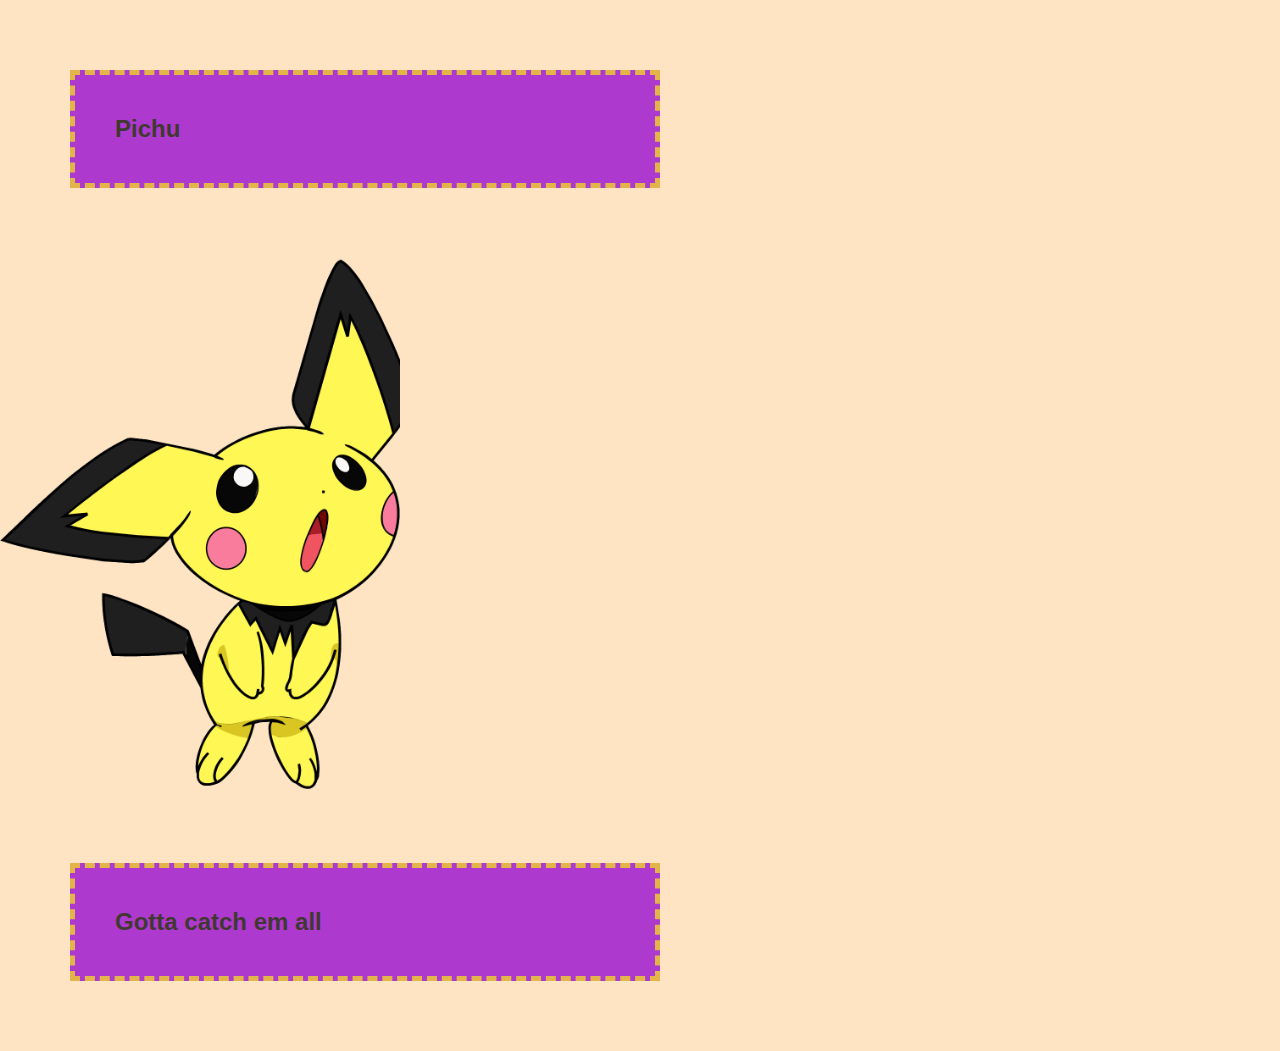
<file: website/index.html>
<!DOCTYPE html>

<html lang="en">
    <head>
        <meta charsest="utf-8" />
        <meta name="viewport" content="width=device-width, initial-scale=1.">
        <title>Evolution</title>

        <link rel="stylesheet" type="text/css" href="style.css">

    </head>
    

    <body>
        <h1>Pichu</h1>
        
       
        

        <div id="Pichu">
           <a href="./01.html"><img src="pichu.png" alt="happy yellow pokemon"   center width="400 height=400" /></a>  
        </div>
        
        <div>
        <h1>Gotta catch em all</h1>
    </div>
        
    
    </body>








</html>
</file>
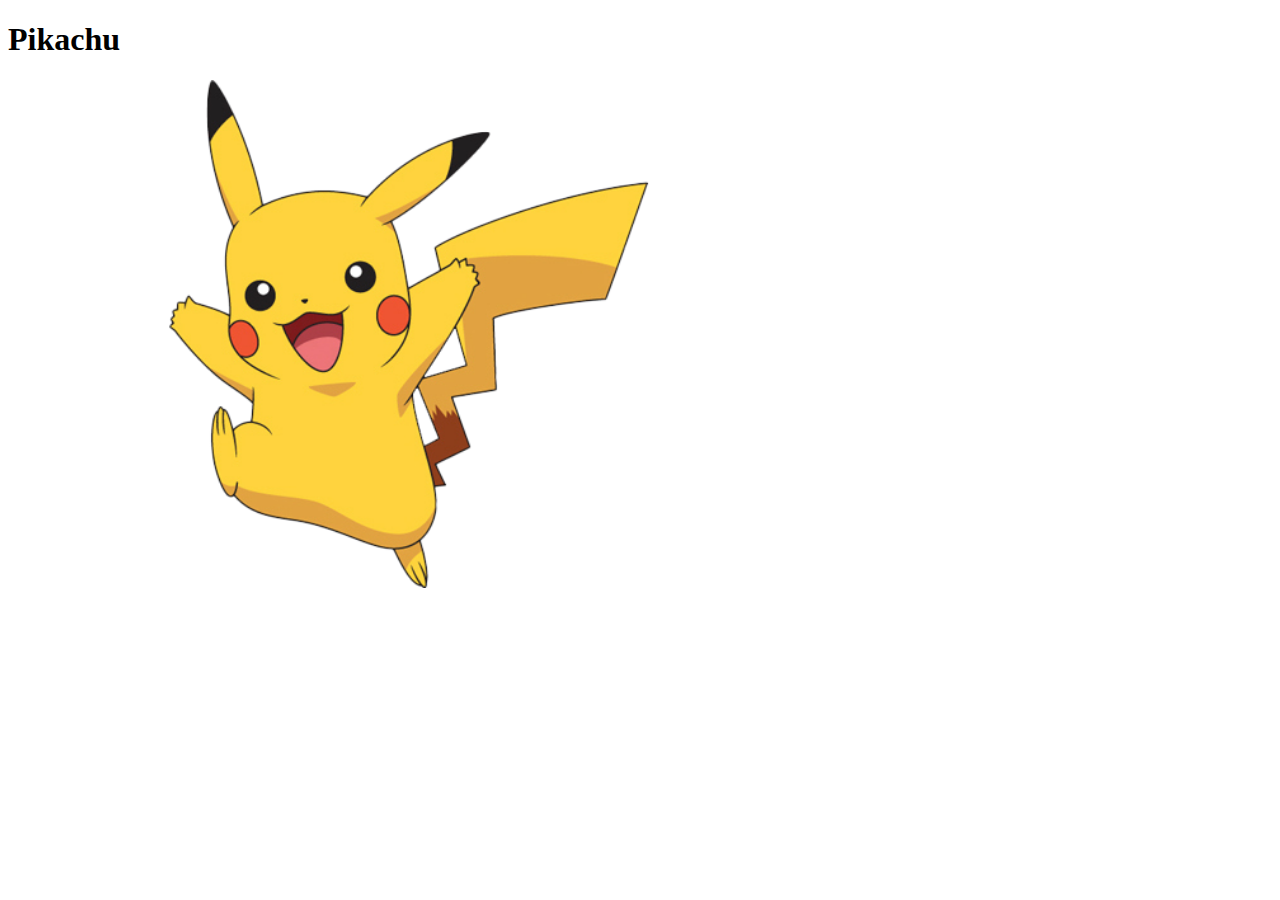
<file: website/01.html>
<!DOCTYPE html>

<html lang="">
    <head>
        <meta charsest="uttf-8" />
        <meta name="viewport" content="width=device-width, initial-scale=1.">
        <title>Evolution</title>

    </head>
    

    <body>
        <h1>Pikachu</h1>
       

        <div id="Pikachu">
           <img src="Pikachu.png". alt="Happu Pikachu"    width="800" />  
        </div>
        

        
    
    </body>








</html>
</file>
<file: website/style.css>
*{
    margin: 0;
    padding: 0;
}


h1{


font-family: Arial, Helvetica, sans-serif;
font-size: 24px;
font-weight: bold;
background-color: darkviolet;
width: 500px;
opacity: 0.75;
top: 0px;
border: 5px dashed goldenrod;
padding: 40px;
margin: 70px;


}

body{

background-color: bisque;

}
</file>
